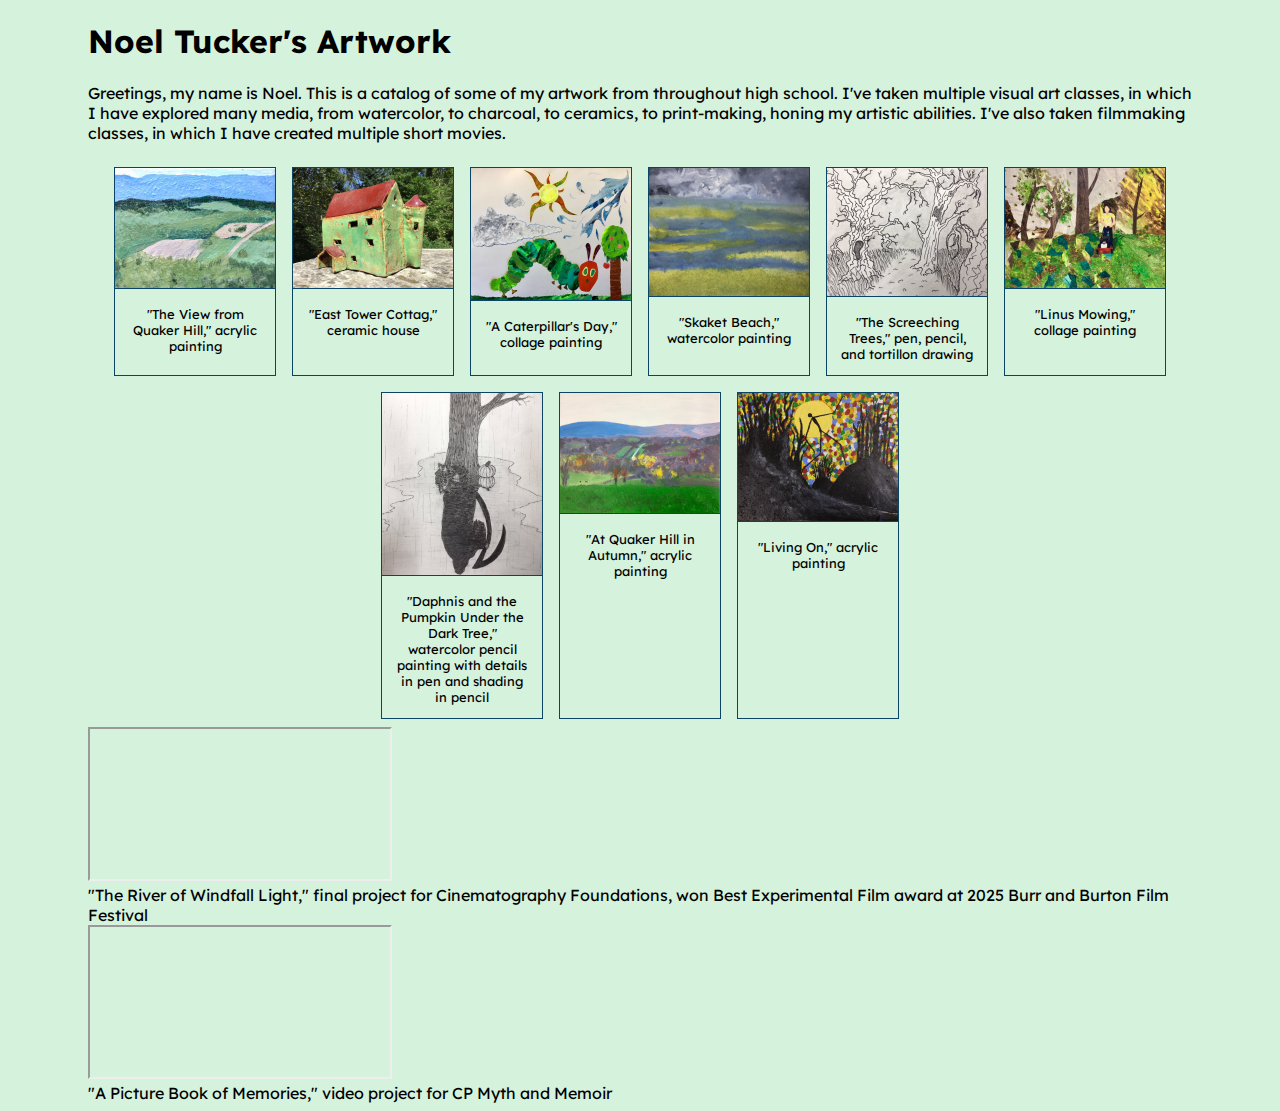
<file: index.html>
<!DOCTYPE html>
<html lang="en">
  <head>
    <meta charset="utf-8">
    <title>Noel Tucker's Artwork</title>
    <link rel="stylesheet" href="styles.css"/>
  </head>
  <body>
    <h1>Noel Tucker's Artwork</h1>
    <p>Greetings, my name is Noel. This is a catalog of some of my artwork from throughout high school. I've taken multiple visual art classes, in which I have explored many media, from watercolor, to charcoal, to ceramics, to print-making, honing my artistic abilities. I've also taken filmmaking classes, in which I have created multiple short movies.</p>
    <div class="gallery">
      <div class="gallery-item">
        <img src="the-view-from-quaker-hill.jpg" alt="An acrylic painting of a sloaping green landscape">
        <div class="caption">"The View from Quaker Hill," acrylic painting</div>
      </div>
      <div class="gallery-item">
        <img src="east-tower-cottage.jpg" alt="A photograph of a miniature green and red ceramic house">
        <div class="caption">"East Tower Cottag," ceramic house</div>
      </div>
      <div class="gallery-item">
        <img src="a-caterpillars-day.jpg" alt="A collage painting of Eric Carle's "very hungry caterpillar" in a scene of sun, clouds, wind, and an apple tree">
        <div class="caption">"A Caterpillar's Day," collage painting</div>
      </div>
      <div class="gallery-item">
        <img src="skaket-beach.jpg" alt="A watercolor painting of skaket beach on an overcast day">
        <div class="caption">"Skaket Beach," watercolor painting</div>
      </div>
      <div class="gallery-item">
        <img src="the-screeching-trees.jpg" alt="A heavily stylized pen, pencil, and tortillon drawing of a grove of screeching trees">
        <div class="caption">"The Screeching Trees," pen, pencil, and tortillon drawing</div>
      </div>
      <div class="gallery-item">
        <img src="linus-mowing.jpg" alt="a collage painting of a faceless teenage boy mowing the lawn in autumn">
        <div class="caption">"Linus Mowing," collage painting</div>
      </div>
      <div class="gallery-item">
        <img src="daphnis-and-the-pumpkin-under-the-dark-tree.jpg" alt="A watercolor pencil painting with details in pen and shading in pencil of a sleeping cat and a pumpkin sitting in a puddle of water beneath a tree, which is reflected in the water as the Grim Reaper">
        <div class="caption">"Daphnis and the Pumpkin Under the Dark Tree," watercolor pencil painting with details in pen and shading in pencil</div>
      </div>
      <div class="gallery-item">
        <img src="at-quaker-hill-in-autumn.jpg" alt="An acrylic painting of a colorful early autumn landscape">
        <div class="caption">"At Quaker Hill in Autumn," acrylic painting</div>
      </div>
      <div class="gallery-item">
        <img src="living-on.jpg" alt="An abstract acrylic painting of a slim figure walking across dark hillsides, silhouetted by a golden moon and a sky of colorful polka dots">
        <div class="caption">"Living On," acrylic painting</div>
      </div>
    </div>
    <div class="video">
      <iframe src="https://drive.google.com/file/d/1jCGAeFdV-GgTnd0Ji03Vq4HbAC6aoORc/preview"></iframe>
      <div class="caption">"The River of Windfall Light," final project for Cinematography Foundations, won Best Experimental Film award at 2025 Burr and Burton Film Festival</div>
    </div>
    <div class="video">
      <iframe src="https://drive.google.com/file/d/178jRpCXzPtL_3tgzNLIKkYYvwSjyDLoZ/preview"></iframe>
      <div class="caption">"A Picture Book of Memories," video project for CP Myth and Memoir</div>
    </div>
  </body>
</html>
</file>
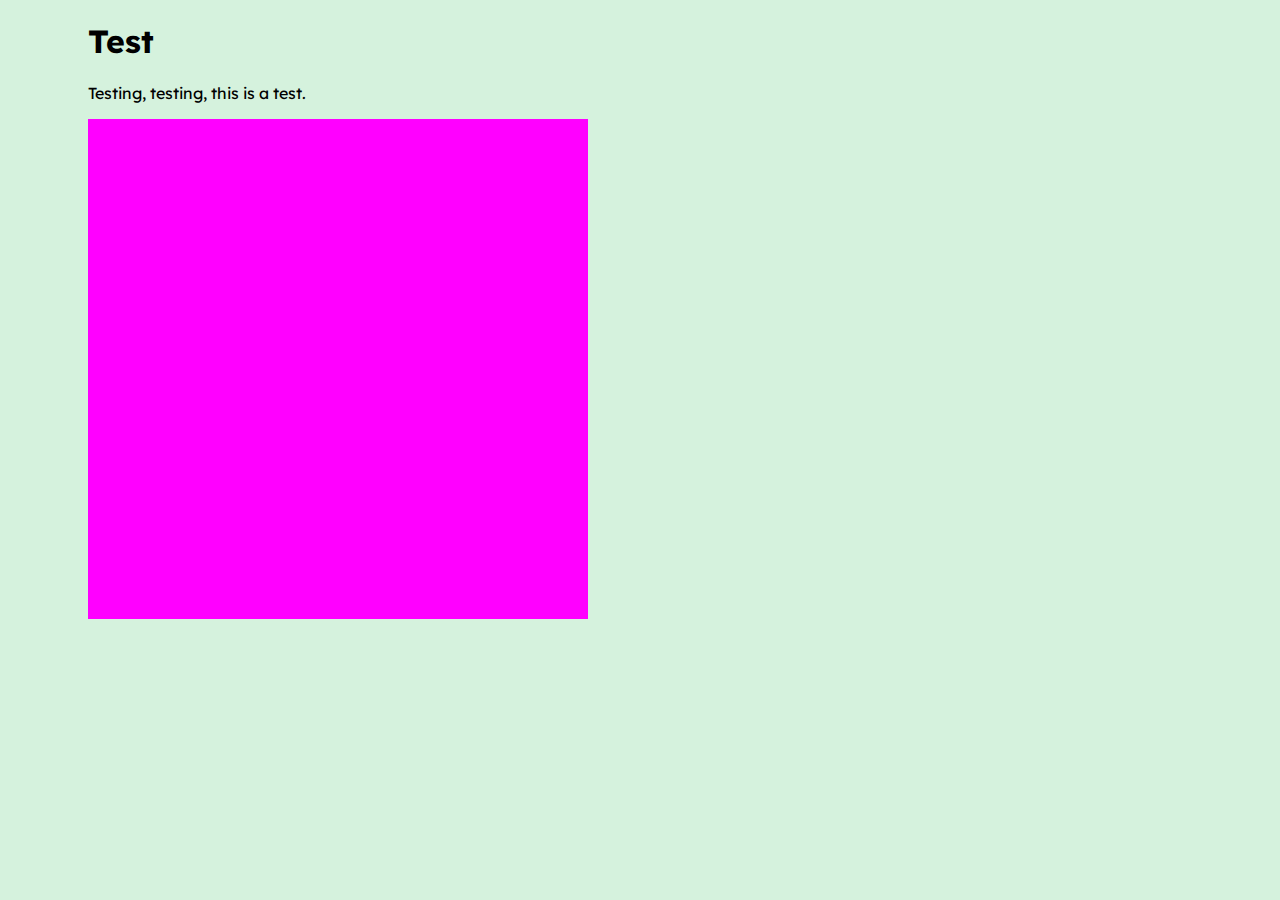
<file: test.html>
<!DOCTYPE html>
<html lang="en">
  <head>
    <meta charset="utf-8">
    <title>Test</title>
    <link rel="stylesheet" href="styles.css"/>
  </head>
  <body>
    <h1>Test</h1>
    <p>Testing, testing, this is a test.</p>
    <div style="width:500px;height:500px;overflow:auto;">
      <img src="test.svg" width="20000px">
    </div>
  </body>
</html>
</file>
<file: styles.css>
@import url('https://fonts.googleapis.com/css2?family=Lexend');

body{
  background:#D5F2DD;
  font-family:'Lexend';
  padding:0 5em;
}

a{
  color:#3C78D8;
  text-decoration:none;
}

.gallery{
  display:flex;
  flex-wrap:wrap;
  justify-content:center;
}

.gallery-item{
  margin:0.5em;
  border:0.1em solid #0C4466;
  width:10em;
}

.gallery-item img{
  width:100%;
  border-bottom:0.1em solid #0C4466;
}

.gallery-item div{
  font-size:small;
  padding:1em;
  text-align:center;
}
</file>
